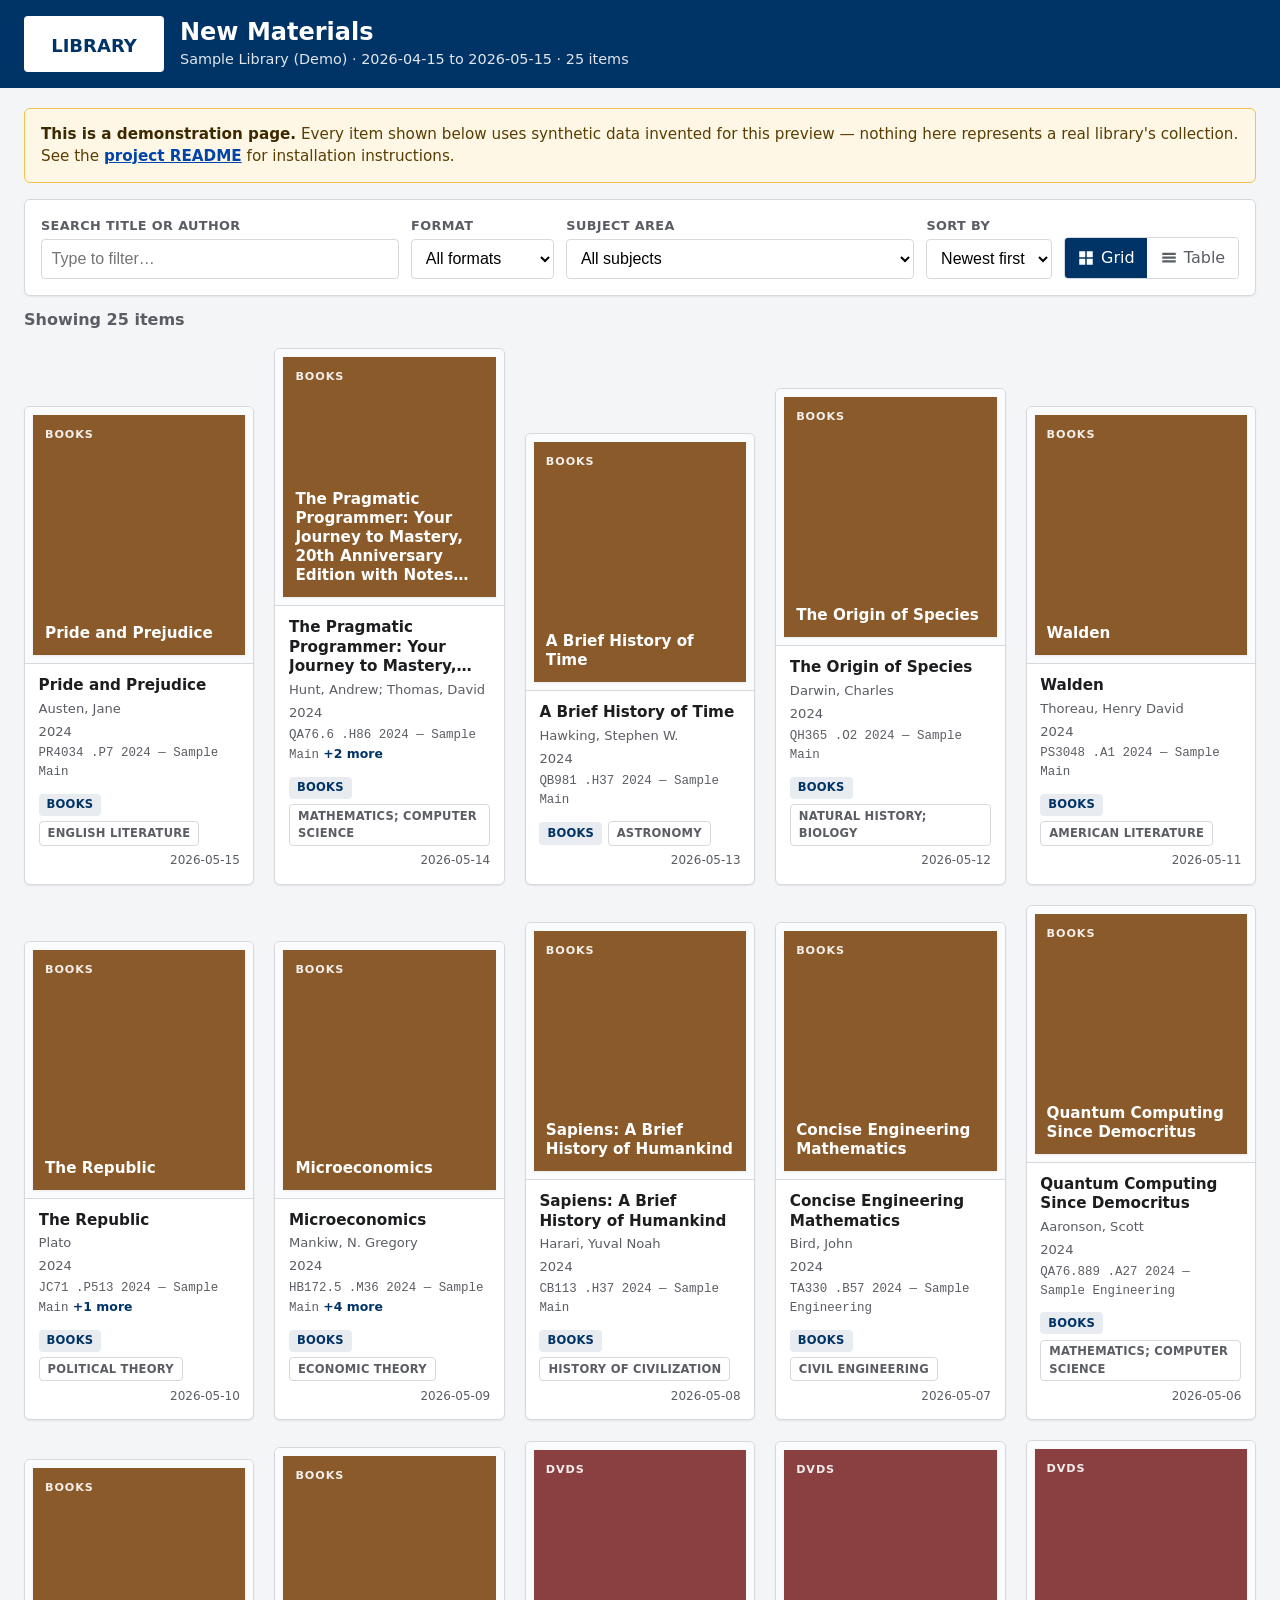
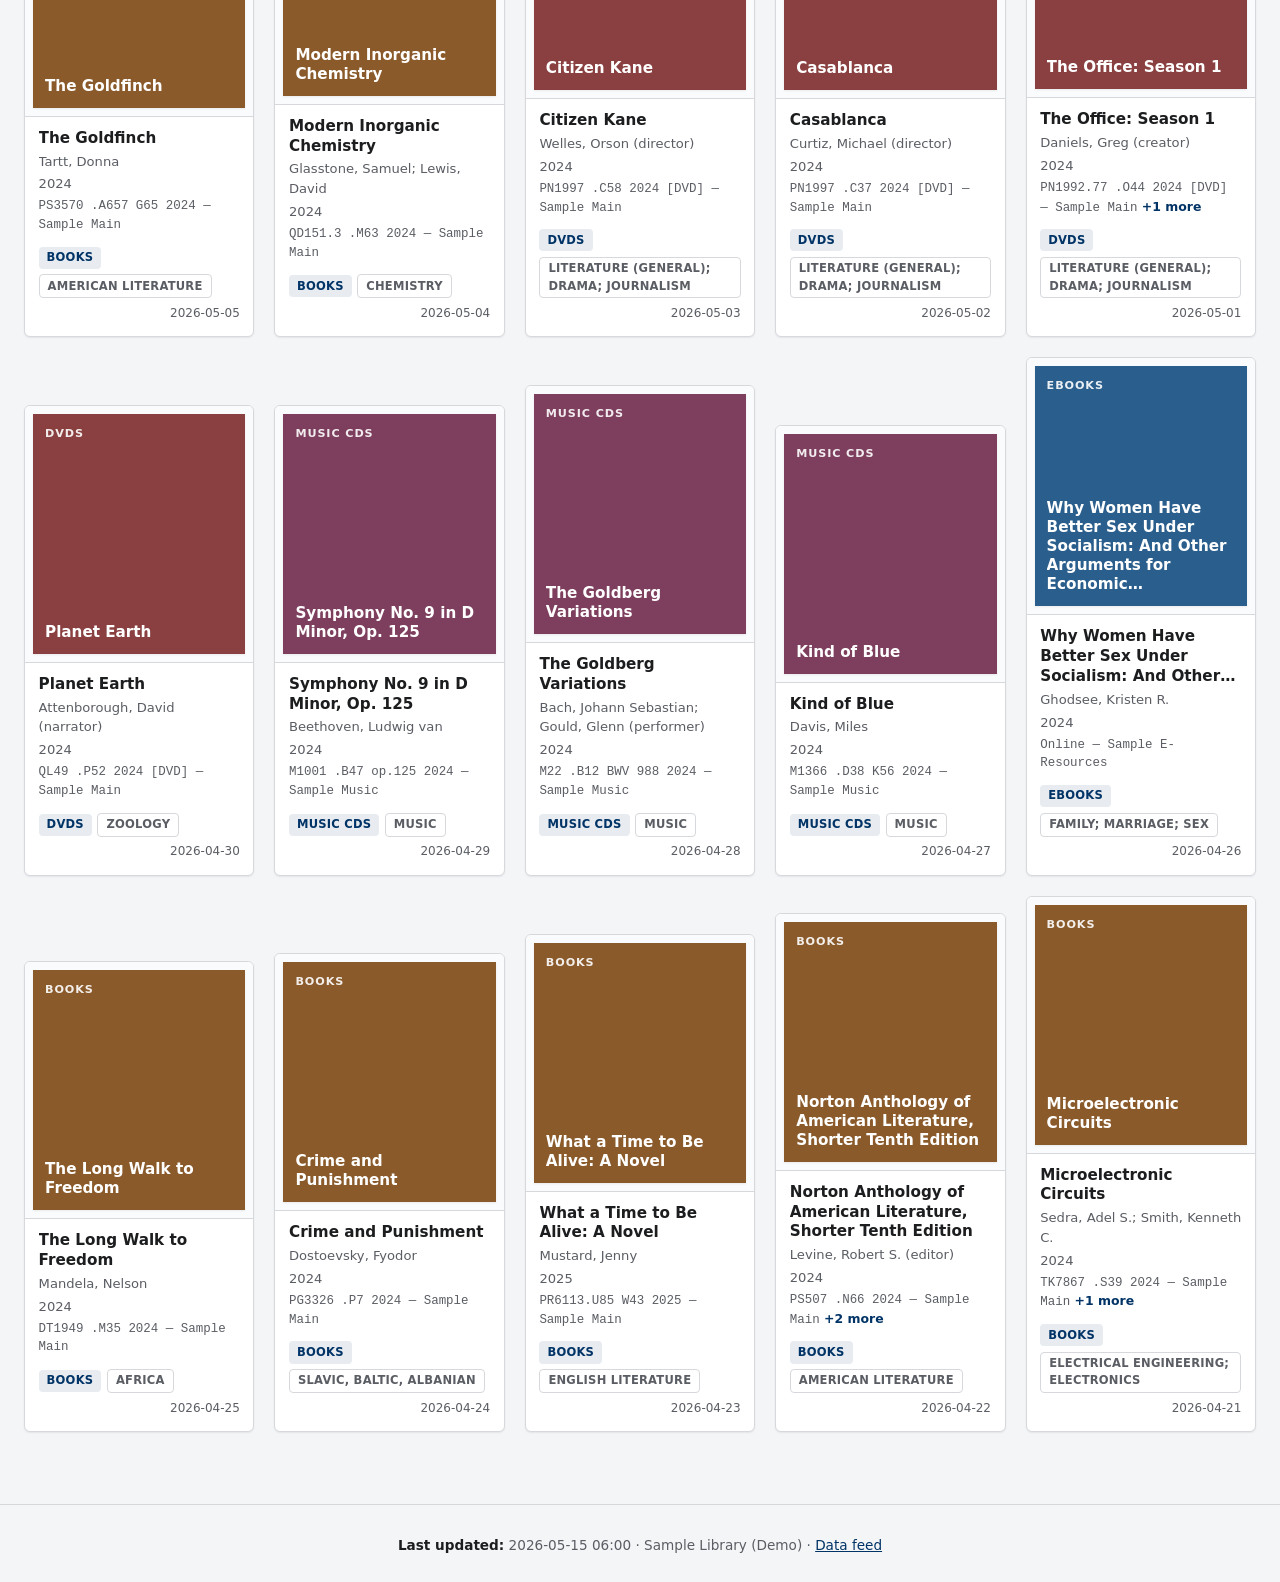
<file: docs/index.html>
<!DOCTYPE html>
<html lang="en" data-holdings-display="summary">
<head>
  <meta charset="UTF-8">
  <meta name="viewport" content="width=device-width, initial-scale=1.0">
  <title>New Materials — Sample Library (Demo)</title>

  
  <style>
    :root {
      --color-primary: #003366;
      --color-accent:  #ffffff;
    }
  </style>
  <link rel="stylesheet" href="assets/styles.css">
</head>
<body>

  <a class="skip-link" href="#main-content">Skip to main content</a>

  <header class="site-header" role="banner">
    
    <img src="data:image/svg+xml;utf8,&lt;svg xmlns=&#39;http://www.w3.org/2000/svg&#39; viewBox=&#39;0 0 140 56&#39;&gt;&lt;rect width=&#39;140&#39; height=&#39;56&#39; fill=&#39;%23ffffff&#39; rx=&#39;4&#39;/&gt;&lt;text x=&#39;70&#39; y=&#39;36&#39; fill=&#39;%23003366&#39; text-anchor=&#39;middle&#39; font-family=&#39;system-ui,sans-serif&#39; font-weight=&#39;700&#39; font-size=&#39;18&#39;&gt;LIBRARY&lt;/text&gt;&lt;/svg&gt;" alt="Sample Library (Demo) logo" class="logo">
    
    <div>
      <h1>New Materials</h1>
      <p class="header-sub">
        Sample Library (Demo) &middot;
        <span aria-label="date range">2026-04-15 to 2026-05-15</span>
        &middot;
        <span aria-label="total items">25 items</span>
      </p>
    </div>
  </header>

  <main id="main-content" class="site-main">
    <div role="status" style="background:#fff7e6;border:1px solid #f4c14d;border-radius:6px;padding:.85rem 1rem;margin:0 0 1rem;color:#5a3d00;font-size:.95rem;line-height:1.5;">
      <strong style="color:#3d2900;">This is a demonstration page.</strong>
      Every item shown below uses synthetic data invented for this preview
      &mdash; nothing here represents a real library's collection.
      See the
      <a href="https://github.com/SmithCollegeLibraries/folio-new-material"
         style="color:#0044aa;font-weight:600;">project README</a>
      for installation instructions.
    </div>


    
    <form class="toolbar" role="search" aria-label="Filter and sort new materials" onsubmit="return false;">
      <div class="toolbar-field toolbar-field-search">
        <label for="search-input">Search title or author</label>
        <input id="search-input" type="search" placeholder="Type to filter…" autocomplete="off">
      </div>

      
      
      <div class="toolbar-field">
        <label for="format-filter">Format</label>
        <select id="format-filter" aria-controls="materials-grid materials-table">
          <option value="all">All formats</option>
          
          <option value="demo-mt-book">Books (17)</option>
          
          <option value="demo-mt-dvd">DVDs (4)</option>
          
          <option value="demo-mt-music">Music CDs (3)</option>
          
          <option value="demo-mt-ebook">Ebooks (1)</option>
          
        </select>
      </div>
      

      
      <div class="toolbar-field">
        <label for="subject-filter">Subject area</label>
        <select id="subject-filter" aria-controls="materials-grid materials-table">
          <option value="all">All subjects</option>
          
          <option value="American Literature">American Literature (3)</option>
          
          <option value="Literature (General); Drama; Journalism">Literature (General); Drama; Journalism (3)</option>
          
          <option value="Music">Music (3)</option>
          
          <option value="English Literature">English Literature (2)</option>
          
          <option value="Mathematics; Computer Science">Mathematics; Computer Science (2)</option>
          
          <option value="Africa">Africa (1)</option>
          
          <option value="Astronomy">Astronomy (1)</option>
          
          <option value="Chemistry">Chemistry (1)</option>
          
          <option value="Civil Engineering">Civil Engineering (1)</option>
          
          <option value="Economic Theory">Economic Theory (1)</option>
          
          <option value="Electrical Engineering; Electronics">Electrical Engineering; Electronics (1)</option>
          
          <option value="Family; Marriage; Sex">Family; Marriage; Sex (1)</option>
          
          <option value="History of Civilization">History of Civilization (1)</option>
          
          <option value="Natural History; Biology">Natural History; Biology (1)</option>
          
          <option value="Political Theory">Political Theory (1)</option>
          
          <option value="Slavic, Baltic, Albanian">Slavic, Baltic, Albanian (1)</option>
          
          <option value="Zoology">Zoology (1)</option>
          
        </select>
      </div>
      

      <div class="toolbar-field">
        <label for="sort-select">Sort by</label>
        <select id="sort-select" aria-controls="materials-grid materials-table">
          <option value="newest">Newest first</option>
          <option value="oldest">Oldest first</option>
          <option value="title-asc">Title A → Z</option>
          <option value="title-desc">Title Z → A</option>
        </select>
      </div>

      <div class="view-toggle" role="group" aria-label="Display mode">
        <button type="button" data-view="grid"  aria-pressed="true">
          <svg viewBox="0 0 24 24" aria-hidden="true"><path d="M3 3h8v8H3V3zm10 0h8v8h-8V3zM3 13h8v8H3v-8zm10 0h8v8h-8v-8z"/></svg>
          Grid
        </button>
        <button type="button" data-view="table" aria-pressed="false">
          <svg viewBox="0 0 24 24" aria-hidden="true"><path d="M3 5h18v3H3V5zm0 5h18v3H3v-3zm0 5h18v3H3v-3z"/></svg>
          Table
        </button>
      </div>
    </form>

    
    <div class="status-row">
      <span class="results-count" id="results-count" aria-live="polite" aria-atomic="true">
        Showing 25 items
      </span>
      <div class="active-filters" id="active-filters" aria-label="Active filters"></div>
      <button class="clear-filters" id="clear-filters" type="button" hidden>Clear all</button>
    </div>

    
    <noscript>
      <div class="noscript-message" role="alert">
        <strong>JavaScript is required to view and filter materials.</strong>
        This page renders the list dynamically using a small bit of JavaScript.
        If you cannot enable scripting, the raw data is also available as JSON:
        <a href="data/items.json">View 25 items as JSON</a>
      </div>
    </noscript>

    

    
    <ul
      id="materials-grid"
      class="materials-grid"
      role="list"
      aria-label="New materials (grid view)"
      >
    </ul>

    
    <div
      id="materials-table-wrap"
      class="materials-table-wrap"
      hidden>
      <table id="materials-table" class="materials-table" aria-label="New materials (table view)">
        <thead>
          <tr>
            <th scope="col" class="col-cover"><span class="sr-only">Cover</span></th>
            <th scope="col">Title</th>
            <th scope="col" class="col-meta">Author</th>
            <th scope="col" class="col-meta">Format</th>
            <th scope="col" class="col-meta">Subject</th>
            <th scope="col" class="col-meta">Call number</th>
            <th scope="col" class="col-meta col-date">Received</th>
          </tr>
        </thead>
        <tbody></tbody>
      </table>
    </div>

    <p id="no-results" class="empty-state" hidden aria-live="polite">
      <strong>No matching items</strong>
      Try clearing one of the filters above.
    </p>

    

  </main>

  <footer class="site-footer" role="contentinfo">
    <p>
      <span class="updated">Last updated:</span> 2026-05-15 06:00
      &middot; Sample Library (Demo)
      &middot; <a href="data/items.json">Data feed</a>
    </p>
  </footer>

  
  <script type="application/json" id="items-data">{"generated_at":"2026-05-15 06:00","date_range":{"start":"2026-04-15","end":"2026-05-15"},"institution":"Sample Library (Demo)","total_count":25,"items":[{"id":"demo-order-000","instance_id":"demo-instance-000","title":"Pride and Prejudice","author":"Austen, Jane","publisher":"Sample Press","year":"2024","receipt_date":"2026-05-15","type_uuid":"demo-mt-book","type_label":"Books","subject_group":"English Literature","subjects":["English fiction -- 19th century","Courtship -- Fiction"],"call_number":"PR4034 .P7 2024","holdings":[{"call_number":"PR4034 .P7 2024","library":"Sample Main","library_code":"SAM","location":"Stacks","location_code":"STAC","status":"Available","due_date":"","loan_type":"Standard Loan","barcode":"DEMO000","material_type":"Book"}],"cover_url":null,"placeholder_color":"#8a5a2b","eds_url":null,"isbn":"9780141439518","oclc":"319234"},{"id":"demo-order-001","instance_id":"demo-instance-001","title":"The Pragmatic Programmer: Your Journey to Mastery, 20th Anniversary Edition with Notes from the Original Authors","author":"Hunt, Andrew; Thomas, David","publisher":"Sample Press","year":"2024","receipt_date":"2026-05-14","type_uuid":"demo-mt-book","type_label":"Books","subject_group":"Mathematics; Computer Science","subjects":["Computer programming","Software engineering"],"call_number":"QA76.6 .H86 2024","holdings":[{"call_number":"QA76.6 .H86 2024","library":"Sample Main","library_code":"SAM","location":"Stacks","location_code":"STAC","status":"Available","due_date":"","loan_type":"Standard Loan","barcode":"DEMO0010","material_type":"Book"},{"call_number":"QA76.6 .H86 2024 c.2","library":"Sample Engineering","library_code":"SAM","location":"Reserves","location_code":"STAC","status":"Available","due_date":"","loan_type":"Standard Loan","barcode":"DEMO0011","material_type":"Book"},{"call_number":"QA76.6 .H86 2024 c.3","library":"Sample Music","library_code":"SAM","location":"Stacks","location_code":"STAC","status":"Available","due_date":"","loan_type":"Standard Loan","barcode":"DEMO0012","material_type":"Book"}],"cover_url":null,"placeholder_color":"#8a5a2b","eds_url":null,"isbn":"9780135957059","oclc":"1158259993"},{"id":"demo-order-002","instance_id":"demo-instance-002","title":"A Brief History of Time","author":"Hawking, Stephen W.","publisher":"Sample Press","year":"2024","receipt_date":"2026-05-13","type_uuid":"demo-mt-book","type_label":"Books","subject_group":"Astronomy","subjects":["Cosmology","Astrophysics -- Popular works"],"call_number":"QB981 .H37 2024","holdings":[{"call_number":"QB981 .H37 2024","library":"Sample Main","library_code":"SAM","location":"Stacks","location_code":"STAC","status":"Checked out","due_date":"2026-05-29","loan_type":"Standard Loan","barcode":"DEMO002","material_type":"Book"}],"cover_url":null,"placeholder_color":"#8a5a2b","eds_url":null,"isbn":"9780553380163","oclc":"39945544"},{"id":"demo-order-003","instance_id":"demo-instance-003","title":"The Origin of Species","author":"Darwin, Charles","publisher":"Sample Press","year":"2024","receipt_date":"2026-05-12","type_uuid":"demo-mt-book","type_label":"Books","subject_group":"Natural History; Biology","subjects":["Evolution (Biology)","Natural selection"],"call_number":"QH365 .O2 2024","holdings":[{"call_number":"QH365 .O2 2024","library":"Sample Main","library_code":"SAM","location":"Stacks","location_code":"STAC","status":"Available","due_date":"","loan_type":"Standard Loan","barcode":"DEMO003","material_type":"Book"}],"cover_url":null,"placeholder_color":"#8a5a2b","eds_url":null,"isbn":"9780451529060","oclc":"456829118"},{"id":"demo-order-004","instance_id":"demo-instance-004","title":"Walden","author":"Thoreau, Henry David","publisher":"Sample Press","year":"2024","receipt_date":"2026-05-11","type_uuid":"demo-mt-book","type_label":"Books","subject_group":"American Literature","subjects":["Natural history -- Massachusetts","Solitude"],"call_number":"PS3048 .A1 2024","holdings":[{"call_number":"PS3048 .A1 2024","library":"Sample Main","library_code":"SAM","location":"Special Collections","location_code":"STAC","status":"Available","due_date":"","loan_type":"Standard Loan","barcode":"DEMO004","material_type":"Book"}],"cover_url":null,"placeholder_color":"#8a5a2b","eds_url":null,"isbn":"9780691096124","oclc":"47008261"},{"id":"demo-order-005","instance_id":"demo-instance-005","title":"The Republic","author":"Plato","publisher":"Sample Press","year":"2024","receipt_date":"2026-05-10","type_uuid":"demo-mt-book","type_label":"Books","subject_group":"Political Theory","subjects":["Political science -- Early works to 1800","Justice"],"call_number":"JC71 .P513 2024","holdings":[{"call_number":"JC71 .P513 2024","library":"Sample Main","library_code":"SAM","location":"Stacks","location_code":"STAC","status":"Available","due_date":"","loan_type":"Standard Loan","barcode":"DEMO0050","material_type":"Book"},{"call_number":"JC71 .P513 2024 c.2","library":"Sample Engineering","library_code":"SAM","location":"Reserves","location_code":"STAC","status":"Available","due_date":"","loan_type":"Standard Loan","barcode":"DEMO0051","material_type":"Book"}],"cover_url":null,"placeholder_color":"#8a5a2b","eds_url":null,"isbn":"9780872201361","oclc":"300321712"},{"id":"demo-order-006","instance_id":"demo-instance-006","title":"Microeconomics","author":"Mankiw, N. Gregory","publisher":"Sample Press","year":"2024","receipt_date":"2026-05-09","type_uuid":"demo-mt-book","type_label":"Books","subject_group":"Economic Theory","subjects":["Microeconomics","Economics"],"call_number":"HB172.5 .M36 2024","holdings":[{"call_number":"HB172.5 .M36 2024","library":"Sample Main","library_code":"SAM","location":"Stacks","location_code":"STAC","status":"Available","due_date":"","loan_type":"Standard Loan","barcode":"DEMO0060","material_type":"Book"},{"call_number":"HB172.5 .M36 2024 c.2","library":"Sample Engineering","library_code":"SAM","location":"Reserves","location_code":"STAC","status":"Available","due_date":"","loan_type":"Standard Loan","barcode":"DEMO0061","material_type":"Book"},{"call_number":"HB172.5 .M36 2024 c.3","library":"Sample Music","library_code":"SAM","location":"Stacks","location_code":"STAC","status":"Available","due_date":"","loan_type":"Standard Loan","barcode":"DEMO0062","material_type":"Book"},{"call_number":"HB172.5 .M36 2024 c.4","library":"Sample Main","library_code":"SAM","location":"Stacks","location_code":"STAC","status":"Available","due_date":"","loan_type":"Standard Loan","barcode":"DEMO0063","material_type":"Book"},{"call_number":"HB172.5 .M36 2024 c.5","library":"Sample Engineering","library_code":"SAM","location":"Reserves","location_code":"STAC","status":"Available","due_date":"","loan_type":"Standard Loan","barcode":"DEMO0064","material_type":"Book"}],"cover_url":null,"placeholder_color":"#8a5a2b","eds_url":null,"isbn":"9780357133507","oclc":"1192462195"},{"id":"demo-order-007","instance_id":"demo-instance-007","title":"Sapiens: A Brief History of Humankind","author":"Harari, Yuval Noah","publisher":"Sample Press","year":"2024","receipt_date":"2026-05-08","type_uuid":"demo-mt-book","type_label":"Books","subject_group":"History of Civilization","subjects":["Civilization -- History","Human evolution"],"call_number":"CB113 .H37 2024","holdings":[{"call_number":"CB113 .H37 2024","library":"Sample Main","library_code":"SAM","location":"Stacks","location_code":"STAC","status":"Checked out","due_date":"2026-05-29","loan_type":"Standard Loan","barcode":"DEMO007","material_type":"Book"}],"cover_url":null,"placeholder_color":"#8a5a2b","eds_url":null,"isbn":"9780062316097","oclc":"868058384"},{"id":"demo-order-008","instance_id":"demo-instance-008","title":"Concise Engineering Mathematics","author":"Bird, John","publisher":"Sample Press","year":"2024","receipt_date":"2026-05-07","type_uuid":"demo-mt-book","type_label":"Books","subject_group":"Civil Engineering","subjects":["Engineering mathematics","Mathematics -- Textbooks"],"call_number":"TA330 .B57 2024","holdings":[{"call_number":"TA330 .B57 2024","library":"Sample Engineering","library_code":"SAM","location":"Stacks","location_code":"STAC","status":"Available","due_date":"","loan_type":"Standard Loan","barcode":"DEMO008","material_type":"Book"}],"cover_url":null,"placeholder_color":"#8a5a2b","eds_url":null,"isbn":"9780367643737","oclc":"1226270519"},{"id":"demo-order-009","instance_id":"demo-instance-009","title":"Quantum Computing Since Democritus","author":"Aaronson, Scott","publisher":"Sample Press","year":"2024","receipt_date":"2026-05-06","type_uuid":"demo-mt-book","type_label":"Books","subject_group":"Mathematics; Computer Science","subjects":["Quantum computing","Computer science -- Mathematics"],"call_number":"QA76.889 .A27 2024","holdings":[{"call_number":"QA76.889 .A27 2024","library":"Sample Engineering","library_code":"SAM","location":"Stacks","location_code":"STAC","status":"Available","due_date":"","loan_type":"Standard Loan","barcode":"DEMO009","material_type":"Book"}],"cover_url":null,"placeholder_color":"#8a5a2b","eds_url":null,"isbn":"9780521199568","oclc":"830374859"},{"id":"demo-order-010","instance_id":"demo-instance-010","title":"The Goldfinch","author":"Tartt, Donna","publisher":"Sample Press","year":"2024","receipt_date":"2026-05-05","type_uuid":"demo-mt-book","type_label":"Books","subject_group":"American Literature","subjects":["Coming-of-age stories","Psychological fiction"],"call_number":"PS3570 .A657 G65 2024","holdings":[{"call_number":"PS3570 .A657 G65 2024","library":"Sample Main","library_code":"SAM","location":"Stacks","location_code":"STAC","status":"Available","due_date":"","loan_type":"Standard Loan","barcode":"DEMO010","material_type":"Book"}],"cover_url":null,"placeholder_color":"#8a5a2b","eds_url":null,"isbn":"9780316055437","oclc":"857058574"},{"id":"demo-order-011","instance_id":"demo-instance-011","title":"Modern Inorganic Chemistry","author":"Glasstone, Samuel; Lewis, David","publisher":"Sample Press","year":"2024","receipt_date":"2026-05-04","type_uuid":"demo-mt-book","type_label":"Books","subject_group":"Chemistry","subjects":["Chemistry, Inorganic -- Textbooks"],"call_number":"QD151.3 .M63 2024","holdings":[{"call_number":"QD151.3 .M63 2024","library":"Sample Main","library_code":"SAM","location":"Stacks","location_code":"STAC","status":"Available","due_date":"","loan_type":"Standard Loan","barcode":"DEMO011","material_type":"Book"}],"cover_url":null,"placeholder_color":"#8a5a2b","eds_url":null,"isbn":"9789388017879","oclc":"1117239340"},{"id":"demo-order-012","instance_id":"demo-instance-012","title":"Citizen Kane","author":"Welles, Orson (director)","publisher":"Sample Press","year":"2024","receipt_date":"2026-05-03","type_uuid":"demo-mt-dvd","type_label":"DVDs","subject_group":"Literature (General); Drama; Journalism","subjects":["Motion pictures -- 20th century"],"call_number":"PN1997 .C58 2024 [DVD]","holdings":[{"call_number":"PN1997 .C58 2024 [DVD]","library":"Sample Main","library_code":"SAM","location":"Media Collection","location_code":"STAC","status":"Available","due_date":"","loan_type":"Standard Loan","barcode":"DEMO012","material_type":"DVD"}],"cover_url":null,"placeholder_color":"#8a4040","eds_url":null,"isbn":null,"oclc":"1141593024"},{"id":"demo-order-013","instance_id":"demo-instance-013","title":"Casablanca","author":"Curtiz, Michael (director)","publisher":"Sample Press","year":"2024","receipt_date":"2026-05-02","type_uuid":"demo-mt-dvd","type_label":"DVDs","subject_group":"Literature (General); Drama; Journalism","subjects":["Motion pictures -- 20th century"],"call_number":"PN1997 .C37 2024 [DVD]","holdings":[{"call_number":"PN1997 .C37 2024 [DVD]","library":"Sample Main","library_code":"SAM","location":"Media Collection","location_code":"STAC","status":"Available","due_date":"","loan_type":"Standard Loan","barcode":"DEMO013","material_type":"DVD"}],"cover_url":null,"placeholder_color":"#8a4040","eds_url":null,"isbn":null,"oclc":"892970517"},{"id":"demo-order-014","instance_id":"demo-instance-014","title":"The Office: Season 1","author":"Daniels, Greg (creator)","publisher":"Sample Press","year":"2024","receipt_date":"2026-05-01","type_uuid":"demo-mt-dvd","type_label":"DVDs","subject_group":"Literature (General); Drama; Journalism","subjects":["Television comedies"],"call_number":"PN1992.77 .O44 2024 [DVD]","holdings":[{"call_number":"PN1992.77 .O44 2024 [DVD]","library":"Sample Main","library_code":"SAM","location":"Stacks","location_code":"STAC","status":"Checked out","due_date":"2026-05-29","loan_type":"Standard Loan","barcode":"DEMO0140","material_type":"DVD"},{"call_number":"PN1992.77 .O44 2024 [DVD] c.2","library":"Sample Engineering","library_code":"SAM","location":"Reserves","location_code":"STAC","status":"Available","due_date":"","loan_type":"Standard Loan","barcode":"DEMO0141","material_type":"DVD"}],"cover_url":null,"placeholder_color":"#8a4040","eds_url":null,"isbn":null,"oclc":"59565013"},{"id":"demo-order-015","instance_id":"demo-instance-015","title":"Planet Earth","author":"Attenborough, David (narrator)","publisher":"Sample Press","year":"2024","receipt_date":"2026-04-30","type_uuid":"demo-mt-dvd","type_label":"DVDs","subject_group":"Zoology","subjects":["Natural history -- Pictorial works","Documentary films"],"call_number":"QL49 .P52 2024 [DVD]","holdings":[{"call_number":"QL49 .P52 2024 [DVD]","library":"Sample Main","library_code":"SAM","location":"Media Collection","location_code":"STAC","status":"Available","due_date":"","loan_type":"Standard Loan","barcode":"DEMO015","material_type":"DVD"}],"cover_url":null,"placeholder_color":"#8a4040","eds_url":null,"isbn":null,"oclc":"85765317"},{"id":"demo-order-016","instance_id":"demo-instance-016","title":"Symphony No. 9 in D Minor, Op. 125","author":"Beethoven, Ludwig van","publisher":"Sample Press","year":"2024","receipt_date":"2026-04-29","type_uuid":"demo-mt-music","type_label":"Music CDs","subject_group":"Music","subjects":["Symphonies -- Scores"],"call_number":"M1001 .B47 op.125 2024","holdings":[{"call_number":"M1001 .B47 op.125 2024","library":"Sample Music","library_code":"SAM","location":"Stacks","location_code":"STAC","status":"Available","due_date":"","loan_type":"Standard Loan","barcode":"DEMO016","material_type":"Music CD"}],"cover_url":null,"placeholder_color":"#7d3f5d","eds_url":null,"isbn":null,"oclc":"70547421"},{"id":"demo-order-017","instance_id":"demo-instance-017","title":"The Goldberg Variations","author":"Bach, Johann Sebastian; Gould, Glenn (performer)","publisher":"Sample Press","year":"2024","receipt_date":"2026-04-28","type_uuid":"demo-mt-music","type_label":"Music CDs","subject_group":"Music","subjects":["Keyboard music","Variations (Music)"],"call_number":"M22 .B12 BWV 988 2024","holdings":[{"call_number":"M22 .B12 BWV 988 2024","library":"Sample Music","library_code":"SAM","location":"Stacks","location_code":"STAC","status":"Available","due_date":"","loan_type":"Standard Loan","barcode":"DEMO017","material_type":"Music CD"}],"cover_url":null,"placeholder_color":"#7d3f5d","eds_url":null,"isbn":null,"oclc":"30094267"},{"id":"demo-order-018","instance_id":"demo-instance-018","title":"Kind of Blue","author":"Davis, Miles","publisher":"Sample Press","year":"2024","receipt_date":"2026-04-27","type_uuid":"demo-mt-music","type_label":"Music CDs","subject_group":"Music","subjects":["Jazz","Bebop"],"call_number":"M1366 .D38 K56 2024","holdings":[{"call_number":"M1366 .D38 K56 2024","library":"Sample Music","library_code":"SAM","location":"Stacks","location_code":"STAC","status":"Available","due_date":"","loan_type":"Standard Loan","barcode":"DEMO018","material_type":"Music CD"}],"cover_url":null,"placeholder_color":"#7d3f5d","eds_url":null,"isbn":null,"oclc":"1234567"},{"id":"demo-order-019","instance_id":"demo-instance-019","title":"Why Women Have Better Sex Under Socialism: And Other Arguments for Economic Independence","author":"Ghodsee, Kristen R.","publisher":"Sample Press","year":"2024","receipt_date":"2026-04-26","type_uuid":"demo-mt-ebook","type_label":"Ebooks","subject_group":"Family; Marriage; Sex","subjects":["Women and socialism","Women's rights","Communist countries -- Social conditions","Electronic books"],"call_number":"Online","holdings":[{"call_number":"Online","library":"Sample E-Resources","library_code":"SAM","location":"Online","location_code":"STAC","status":"Available","due_date":"","loan_type":"Standard Loan","barcode":"DEMO019","material_type":"Ebook"}],"cover_url":null,"placeholder_color":"#2a5e8c","eds_url":null,"isbn":"9781568588872","oclc":"1038035832"},{"id":"demo-order-020","instance_id":"demo-instance-020","title":"The Long Walk to Freedom","author":"Mandela, Nelson","publisher":"Sample Press","year":"2024","receipt_date":"2026-04-25","type_uuid":"demo-mt-book","type_label":"Books","subject_group":"Africa","subjects":["Mandela, Nelson","Anti-apartheid movements"],"call_number":"DT1949 .M35 2024","holdings":[{"call_number":"DT1949 .M35 2024","library":"Sample Main","library_code":"SAM","location":"Stacks","location_code":"STAC","status":"Available","due_date":"","loan_type":"Standard Loan","barcode":"DEMO020","material_type":"Book"}],"cover_url":null,"placeholder_color":"#8a5a2b","eds_url":null,"isbn":"9780316322409","oclc":"31375037"},{"id":"demo-order-021","instance_id":"demo-instance-021","title":"Crime and Punishment","author":"Dostoevsky, Fyodor","publisher":"Sample Press","year":"2024","receipt_date":"2026-04-24","type_uuid":"demo-mt-book","type_label":"Books","subject_group":"Slavic, Baltic, Albanian","subjects":["Russian fiction -- 19th century","Guilt -- Fiction"],"call_number":"PG3326 .P7 2024","holdings":[{"call_number":"PG3326 .P7 2024","library":"Sample Main","library_code":"SAM","location":"Stacks","location_code":"STAC","status":"Available","due_date":"","loan_type":"Standard Loan","barcode":"DEMO021","material_type":"Book"}],"cover_url":null,"placeholder_color":"#8a5a2b","eds_url":null,"isbn":"9780486415871","oclc":"44966327"},{"id":"demo-order-022","instance_id":"demo-instance-022","title":"What a Time to Be Alive: A Novel","author":"Mustard, Jenny","publisher":"Sample Press","year":"2025","receipt_date":"2026-04-23","type_uuid":"demo-mt-book","type_label":"Books","subject_group":"English Literature","subjects":["Young women -- Fiction","Universities and colleges -- Fiction"],"call_number":"PR6113.U85 W43 2025","holdings":[{"call_number":"PR6113.U85 W43 2025","library":"Sample Main","library_code":"SAM","location":"Receiving","location_code":"STAC","status":"In process","due_date":"","loan_type":"Standard Loan","barcode":"DEMO022","material_type":"Book"}],"cover_url":null,"placeholder_color":"#8a5a2b","eds_url":null,"isbn":"9781639369812","oclc":"1492480245"},{"id":"demo-order-023","instance_id":"demo-instance-023","title":"Norton Anthology of American Literature, Shorter Tenth Edition","author":"Levine, Robert S. (editor)","publisher":"Sample Press","year":"2024","receipt_date":"2026-04-22","type_uuid":"demo-mt-book","type_label":"Books","subject_group":"American Literature","subjects":["American literature -- Anthologies"],"call_number":"PS507 .N66 2024","holdings":[{"call_number":"PS507 .N66 2024","library":"Sample Main","library_code":"SAM","location":"Stacks","location_code":"STAC","status":"Available","due_date":"","loan_type":"Standard Loan","barcode":"DEMO0230","material_type":"Book"},{"call_number":"PS507 .N66 2024 c.2","library":"Sample Engineering","library_code":"SAM","location":"Reserves","location_code":"STAC","status":"Available","due_date":"","loan_type":"Standard Loan","barcode":"DEMO0231","material_type":"Book"},{"call_number":"PS507 .N66 2024 c.3","library":"Sample Music","library_code":"SAM","location":"Stacks","location_code":"STAC","status":"Available","due_date":"","loan_type":"Standard Loan","barcode":"DEMO0232","material_type":"Book"}],"cover_url":null,"placeholder_color":"#8a5a2b","eds_url":null,"isbn":"9780393886184","oclc":"1335718388"},{"id":"demo-order-024","instance_id":"demo-instance-024","title":"Microelectronic Circuits","author":"Sedra, Adel S.; Smith, Kenneth C.","publisher":"Sample Press","year":"2024","receipt_date":"2026-04-21","type_uuid":"demo-mt-book","type_label":"Books","subject_group":"Electrical Engineering; Electronics","subjects":["Electronic circuits","Integrated circuits"],"call_number":"TK7867 .S39 2024","holdings":[{"call_number":"TK7867 .S39 2024","library":"Sample Main","library_code":"SAM","location":"Stacks","location_code":"STAC","status":"Available","due_date":"","loan_type":"Standard Loan","barcode":"DEMO0240","material_type":"Book"},{"call_number":"TK7867 .S39 2024 c.2","library":"Sample Engineering","library_code":"SAM","location":"Reserves","location_code":"STAC","status":"Available","due_date":"","loan_type":"Standard Loan","barcode":"DEMO0241","material_type":"Book"}],"cover_url":null,"placeholder_color":"#8a5a2b","eds_url":null,"isbn":"9780190853464","oclc":"1019702480"}]}</script>
  <script src="assets/app.js" defer></script>

</body>
</html>
</file>
<file: docs/assets/styles.css>
/* ─────────────────────────────────────────────────────────────────
   FOLIO New Materials — stylesheet
   Brand colours are injected as CSS custom properties via a small
   inline <style> block emitted by the template.
   ───────────────────────────────────────────────────────────────── */

:root {
  --color-bg:          #f4f5f7;
  --color-surface:     #ffffff;
  --color-surface-alt: #fafbfc;
  --color-border:      #d6d8db;
  --color-text:        #1c1d1f;
  --color-muted:       #5a5d63;
  --color-badge-bg:    #e8ecf0;
  --color-chip-bg:     #eef2f6;
  --color-focus:       #1561d2;
  --radius:            6px;
  --radius-sm:         4px;
  --shadow-sm:         0 1px 2px rgba(15,18,22,.07);
  --shadow:            0 2px 8px rgba(15,18,22,.10);
  --font:              system-ui, -apple-system, "Segoe UI", Roboto, "Helvetica Neue", sans-serif;
  --grid-cols-xl:      6;
  --grid-cols-lg:      5;
  --grid-cols-md:      4;
  --grid-cols-sm:      3;
  --grid-cols-xs:      2;
}

/* ── Reset / base ─────────────────────────────────────────────────── */
*, *::before, *::after { box-sizing: border-box; }
body {
  margin: 0;
  background: var(--color-bg);
  color: var(--color-text);
  font-family: var(--font);
  font-size: 16px;
  line-height: 1.5;
}
a { color: var(--color-primary); }
a:hover { text-decoration: underline; }
img { max-width: 100%; height: auto; display: block; }
button { font: inherit; }

/* Critical: [hidden] must beat display: flex/grid on cards */
[hidden] { display: none !important; }

:focus-visible {
  outline: 3px solid var(--color-focus);
  outline-offset: 2px;
  border-radius: 3px;
}

.skip-link {
  position: absolute;
  left: -9999px;
}
.skip-link:focus {
  position: fixed;
  top: 0; left: 0;
  padding: .75rem 1rem;
  background: var(--color-primary);
  color: var(--color-accent);
  font-weight: 700;
  z-index: 9999;
}

/* ── Header ───────────────────────────────────────────────────────── */
.site-header {
  background: var(--color-primary);
  color: var(--color-accent);
  padding: 1rem 1.5rem;
  display: flex;
  align-items: center;
  gap: 1rem;
  flex-wrap: wrap;
}
.site-header .logo {
  height: 56px;
  width: auto;
}
.site-header h1 {
  margin: 0;
  font-size: 1.5rem;
  font-weight: 700;
  line-height: 1.2;
}
.site-header .header-sub {
  margin: .15rem 0 0;
  font-size: .9rem;
  opacity: .88;
}

/* ── Layout ───────────────────────────────────────────────────────── */
.site-main {
  max-width: 1320px;
  margin: 0 auto;
  padding: 1.25rem 1.5rem 2rem;
}

/* ── Filter toolbar ───────────────────────────────────────────────── */
.toolbar {
  display: grid;
  grid-template-columns: minmax(180px, 1fr) repeat(3, auto) auto;
  gap: .75rem;
  align-items: end;
  padding: 1rem;
  background: var(--color-surface);
  border: 1px solid var(--color-border);
  border-radius: var(--radius);
  box-shadow: var(--shadow-sm);
  margin-bottom: .75rem;
}
.toolbar-field {
  display: flex;
  flex-direction: column;
  gap: .25rem;
  min-width: 0;
}
.toolbar-field label {
  font-size: .8rem;
  font-weight: 600;
  color: var(--color-muted);
  text-transform: uppercase;
  letter-spacing: .03em;
}
.toolbar input[type="search"],
.toolbar select {
  width: 100%;
  padding: .5rem .6rem;
  font-size: 1rem;
  border: 1px solid var(--color-border);
  border-radius: var(--radius-sm);
  background: var(--color-surface);
  min-height: 40px;
}
.toolbar input[type="search"] { min-width: 200px; }

.view-toggle {
  display: inline-flex;
  border: 1px solid var(--color-border);
  border-radius: var(--radius-sm);
  overflow: hidden;
  background: var(--color-surface);
}
.view-toggle button {
  border: 0;
  padding: .5rem .8rem;
  background: var(--color-surface);
  color: var(--color-muted);
  cursor: pointer;
  min-height: 40px;
  display: inline-flex;
  align-items: center;
  gap: .35rem;
  font-weight: 500;
}
.view-toggle button[aria-pressed="true"] {
  background: var(--color-primary);
  color: var(--color-accent);
}
.view-toggle button:not([aria-pressed="true"]):hover {
  background: var(--color-chip-bg);
}
.view-toggle svg { width: 18px; height: 18px; fill: currentColor; }

/* ── Status row ───────────────────────────────────────────────────── */
.status-row {
  display: flex;
  flex-wrap: wrap;
  align-items: center;
  gap: .5rem 1rem;
  margin: .5rem 0 1rem;
}
.results-count {
  font-weight: 600;
  color: var(--color-muted);
}
.active-filters {
  display: flex;
  flex-wrap: wrap;
  gap: .35rem;
  align-items: center;
}
.filter-chip {
  display: inline-flex;
  align-items: center;
  gap: .35rem;
  padding: .25rem .6rem;
  background: var(--color-chip-bg);
  border: 1px solid var(--color-border);
  border-radius: 999px;
  font-size: .85rem;
  color: var(--color-text);
}
.filter-chip button {
  border: 0;
  background: transparent;
  cursor: pointer;
  font-size: 1.1rem;
  line-height: 1;
  padding: 0 0 0 .15rem;
  color: var(--color-muted);
}
.filter-chip button:hover { color: var(--color-text); }
.clear-filters {
  border: 0;
  background: transparent;
  color: var(--color-primary);
  font-weight: 600;
  cursor: pointer;
  padding: .25rem .5rem;
}

/* ── Grid view ────────────────────────────────────────────────────── */
.materials-grid {
  list-style: none;
  margin: 0;
  padding: 0;
  display: grid;
  grid-template-columns: repeat(var(--grid-cols-xl), 1fr);
  gap: 1.25rem;
  align-items: end;
}
@media (max-width: 1280px) {
  .materials-grid { grid-template-columns: repeat(var(--grid-cols-lg), 1fr); }
}
@media (max-width: 1024px) {
  .materials-grid { grid-template-columns: repeat(var(--grid-cols-md), 1fr); }
}
@media (max-width: 768px) {
  .materials-grid { grid-template-columns: repeat(var(--grid-cols-sm), 1fr); }
}
@media (max-width: 480px) {
  .materials-grid { grid-template-columns: repeat(var(--grid-cols-xs), 1fr); }
}

.material-card {
  background: var(--color-surface);
  border: 1px solid var(--color-border);
  border-radius: var(--radius);
  box-shadow: var(--shadow-sm);
  display: flex;
  flex-direction: column;
  overflow: hidden;
  transition: box-shadow .15s ease, transform .15s ease;
}
.material-card:hover {
  box-shadow: var(--shadow);
  transform: translateY(-1px);
}
.material-card:focus-within {
  box-shadow: 0 0 0 3px var(--color-focus);
}

.card-cover-wrap {
  display: flex;
  justify-content: center;
  align-items: center;
  padding: .5rem;
  background: var(--color-surface-alt);
  border-bottom: 1px solid var(--color-border);
  min-height: 80px;
}
.card-cover {
  max-width: 100%;
  max-height: 240px;
  width: auto;
  height: auto;
  box-shadow: var(--shadow-sm);
}

.card-placeholder {
  width: 100%;
  aspect-ratio: 2 / 3;
  max-height: 240px;
  display: flex;
  flex-direction: column;
  justify-content: space-between;
  padding: .75rem;
  color: #fff;
  background: var(--placeholder-color, #5a6c7d);
  text-align: left;
  box-shadow: var(--shadow-sm);
}
.card-placeholder .ph-type {
  font-size: .7rem;
  font-weight: 700;
  letter-spacing: .08em;
  text-transform: uppercase;
  opacity: .9;
}
.card-placeholder .ph-title {
  font-size: .95rem;
  font-weight: 600;
  line-height: 1.25;
  display: -webkit-box;
  -webkit-line-clamp: 5;
  -webkit-box-orient: vertical;
  overflow: hidden;
}

.card-body {
  padding: .75rem .85rem .9rem;
  flex: 1;
  display: flex;
  flex-direction: column;
  gap: .2rem;
}
.card-title {
  margin: 0;
  font-size: .95rem;
  font-weight: 600;
  line-height: 1.3;
  /* Truncate long titles to 3 lines; full text stays in DOM for screen
     readers and shows on hover via the title="..." attribute. */
  display: -webkit-box;
  -webkit-line-clamp: 3;
  -webkit-box-orient: vertical;
  overflow: hidden;
  word-break: break-word;
  hyphens: auto;
}
.card-title a {
  text-decoration: none;
  color: var(--color-text);
}
.card-title a:hover { text-decoration: underline; }
.card-author,
.card-year,
.card-callno {
  margin: 0;
  font-size: .82rem;
  color: var(--color-muted);
}
.card-author {
  /* Authors can also be long; cap at 2 lines */
  display: -webkit-box;
  -webkit-line-clamp: 2;
  -webkit-box-orient: vertical;
  overflow: hidden;
}
.card-callno {
  font-family: ui-monospace, "SF Mono", Menlo, monospace;
  font-size: .78rem;
}
.card-callno-more {
  color: var(--color-primary);
  font-family: var(--font);
  font-weight: 600;
  cursor: help;
}

/* Multi-holding lists (detailed mode) */
.card-holdings {
  margin: 0;
  padding: 0;
  list-style: none;
  font-size: .78rem;
  font-family: ui-monospace, "SF Mono", Menlo, monospace;
  color: var(--color-muted);
}
.card-holdings li {
  padding: .15rem 0;
  border-top: 1px solid var(--color-border);
}
.card-holdings li:first-child { border-top: 0; }
.table-holdings {
  margin: 0;
  padding: 0;
  list-style: none;
  font-family: ui-monospace, "SF Mono", Menlo, monospace;
}
.table-holdings li {
  padding: .1rem 0;
}

.card-meta {
  margin-top: auto;
  padding-top: .55rem;
  display: flex;
  align-items: center;
  flex-wrap: wrap;
  gap: .35rem;
}
.badge {
  display: inline-block;
  padding: .15rem .5rem;
  border-radius: 4px;
  font-size: .72rem;
  font-weight: 700;
  background: var(--color-badge-bg);
  color: var(--color-primary);
  letter-spacing: .02em;
  text-transform: uppercase;
}
.badge-subject {
  background: transparent;
  color: var(--color-muted);
  border: 1px solid var(--color-border);
}
.card-received {
  margin: 0;
  margin-left: auto;
  font-size: .75rem;
  color: var(--color-muted);
  white-space: nowrap;
}

/* ── Table view ───────────────────────────────────────────────────── */
.materials-table-wrap {
  overflow-x: auto;
  background: var(--color-surface);
  border: 1px solid var(--color-border);
  border-radius: var(--radius);
  box-shadow: var(--shadow-sm);
}
.materials-table {
  width: 100%;
  border-collapse: collapse;
  font-size: .92rem;
}
.materials-table th,
.materials-table td {
  padding: .65rem .85rem;
  border-bottom: 1px solid var(--color-border);
  text-align: left;
  vertical-align: top;
}
.materials-table thead th {
  background: var(--color-surface-alt);
  font-weight: 700;
  color: var(--color-muted);
  font-size: .8rem;
  letter-spacing: .03em;
  text-transform: uppercase;
  position: sticky;
  top: 0;
}
.materials-table tbody tr:hover { background: var(--color-chip-bg); }
.materials-table .col-cover { width: 60px; }
.materials-table .col-cover img {
  width: 48px;
  height: auto;
  max-height: 72px;
  box-shadow: var(--shadow-sm);
}
.materials-table .col-cover .ph-mini {
  width: 48px;
  aspect-ratio: 2 / 3;
  background: var(--placeholder-color, #5a6c7d);
  border-radius: 3px;
}
.materials-table .row-title {
  font-weight: 600;
  color: var(--color-text);
  text-decoration: none;
  display: inline-block;
  max-width: 32em;       /* limit title column width */
  overflow: hidden;
  text-overflow: ellipsis;
  white-space: nowrap;
  vertical-align: bottom;
}
.materials-table .row-title:hover { text-decoration: underline; }
.materials-table .col-meta {
  color: var(--color-muted);
  font-size: .85rem;
}
.materials-table .col-date {
  white-space: nowrap;
  font-variant-numeric: tabular-nums;
}

/* ── Empty state & noscript ───────────────────────────────────────── */
.empty-state,
.noscript-message {
  text-align: center;
  padding: 3rem 1rem;
  background: var(--color-surface);
  border: 1px dashed var(--color-border);
  border-radius: var(--radius);
  color: var(--color-muted);
}
.empty-state strong,
.noscript-message strong {
  color: var(--color-text);
  display: block;
  margin-bottom: .25rem;
}
.noscript-message a {
  display: inline-block;
  margin-top: .75rem;
  padding: .5rem 1rem;
  background: var(--color-primary);
  color: var(--color-accent);
  border-radius: var(--radius-sm);
  text-decoration: none;
  font-weight: 600;
}

/* ── Footer ───────────────────────────────────────────────────────── */
.site-footer {
  margin-top: 2.5rem;
  padding: 1rem 1.5rem;
  border-top: 1px solid var(--color-border);
  font-size: .85rem;
  color: var(--color-muted);
  text-align: center;
}
.site-footer .updated { font-weight: 600; color: var(--color-text); }

/* ── Screen-reader only ───────────────────────────────────────────── */
.sr-only {
  position: absolute;
  width: 1px; height: 1px;
  margin: -1px; padding: 0;
  overflow: hidden;
  clip: rect(0,0,0,0);
  white-space: nowrap;
  border: 0;
}

/* ── Responsive toolbar ───────────────────────────────────────────── */
@media (max-width: 900px) {
  .toolbar { grid-template-columns: 1fr 1fr; }
  .toolbar .toolbar-field-search { grid-column: 1 / -1; }
  .view-toggle { grid-column: 1 / -1; justify-self: start; }
}

/* ── Print stylesheet ─────────────────────────────────────────────── */
@media print {
  body { background: #fff; }
  .toolbar, .status-row, .view-toggle, .skip-link, .noscript-message { display: none !important; }
  .site-header { background: #fff; color: #000; border-bottom: 2px solid #000; }
  .site-header h1 { color: #000; }
  .material-card, .materials-table-wrap {
    box-shadow: none;
    border: 1px solid #000;
    break-inside: avoid;
    page-break-inside: avoid;
  }
  .materials-grid { grid-template-columns: repeat(3, 1fr); gap: .5rem; }
  a { color: #000; text-decoration: none; }
  a[href]::after { content: ""; }
}
</file>
